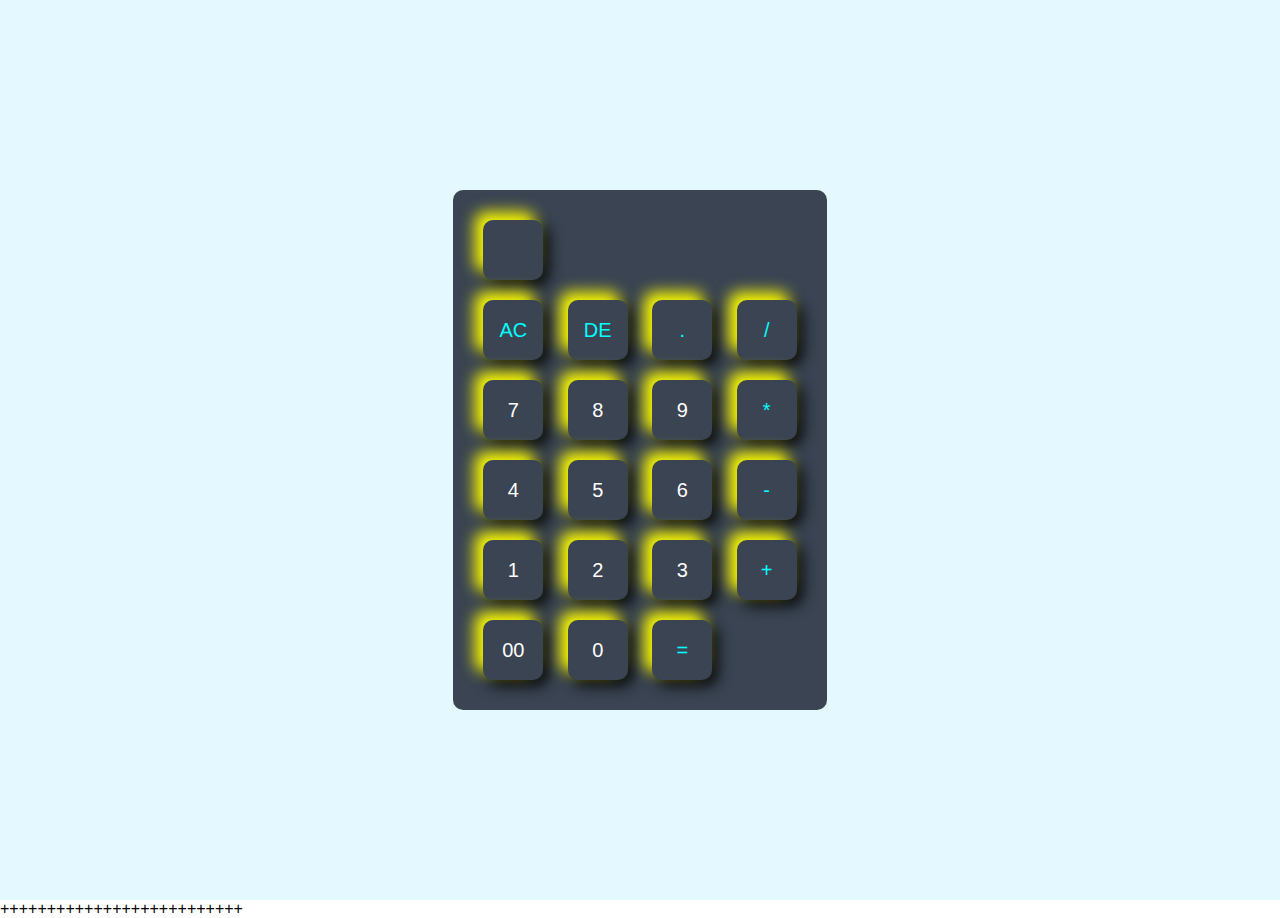
<file: internship project/basic calculator/index.html>
<!DOCTYPE html>
<html lang="en">
<head>
    <meta charset="UTF-8">
    <meta name="viewport" content="width=device-width, initial-scale=1.0">
    <title>Basic calculator</title>
    <link rel="stylesheet" href="style.css">
</head>
<body>
    <div class="container">
        <div class="calculator">
            <form>
                <div class="display">
                    <input type="text" name="display">
                </div>
                <div>
                    <input type="button" value="AC" onclick="display.value =''" class="operator">
                    <input type="button" value="DE" onclick="display.value = display.value.toString().slice(0,-1)"class="operator">
                    <input type="button" value="."  onclick="display.value +='.'" class="operator">
                    <input type="button" value="/"  onclick="display.value +='/'"class="operator">
                </div>
                <div>
                    <input type="button" value="7" onclick="display.value +='7'">
                    <input type="button" value="8" onclick="display.value +='8'">
                    <input type="button" value="9" onclick="display.value +='9'">
                    <input type="button" value="*" onclick="display.value +='*'"class="operator">
                </div>
                <div>
                    <input type="button" value="4" onclick="display.value +='4'">
                    <input type="button" value="5" onclick="display.value +='5'">
                    <input type="button" value="6" onclick="display.value +='6'">
                    <input type="button" value="-" onclick="display.value +='-'"class="operator">
                </div>
                <div>
                    <input type="button" value="1" onclick="display.value +='1'">
                    <input type="button" value="2" onclick="display.value +='2'">
                    <input type="button" value="3" onclick="display.value +='3'">
                    <input type="button" value="+" onclick="display.value +='+'"class="operator">
                </div>
                <div>
                    <input type="button" value="00" onclick="display.value +='00'">
                    <input type="button" value="0" onclick="display.value +='0'">
                    <input type="button" value="=" onclick="display.value=eval(display.value)" class="equal operator">
                
                </div>
            </form>
        </div>
    </div>
    <script src="script.js"></script>++++++++++++++++++++++++++
    
</body>
</html>
</file>
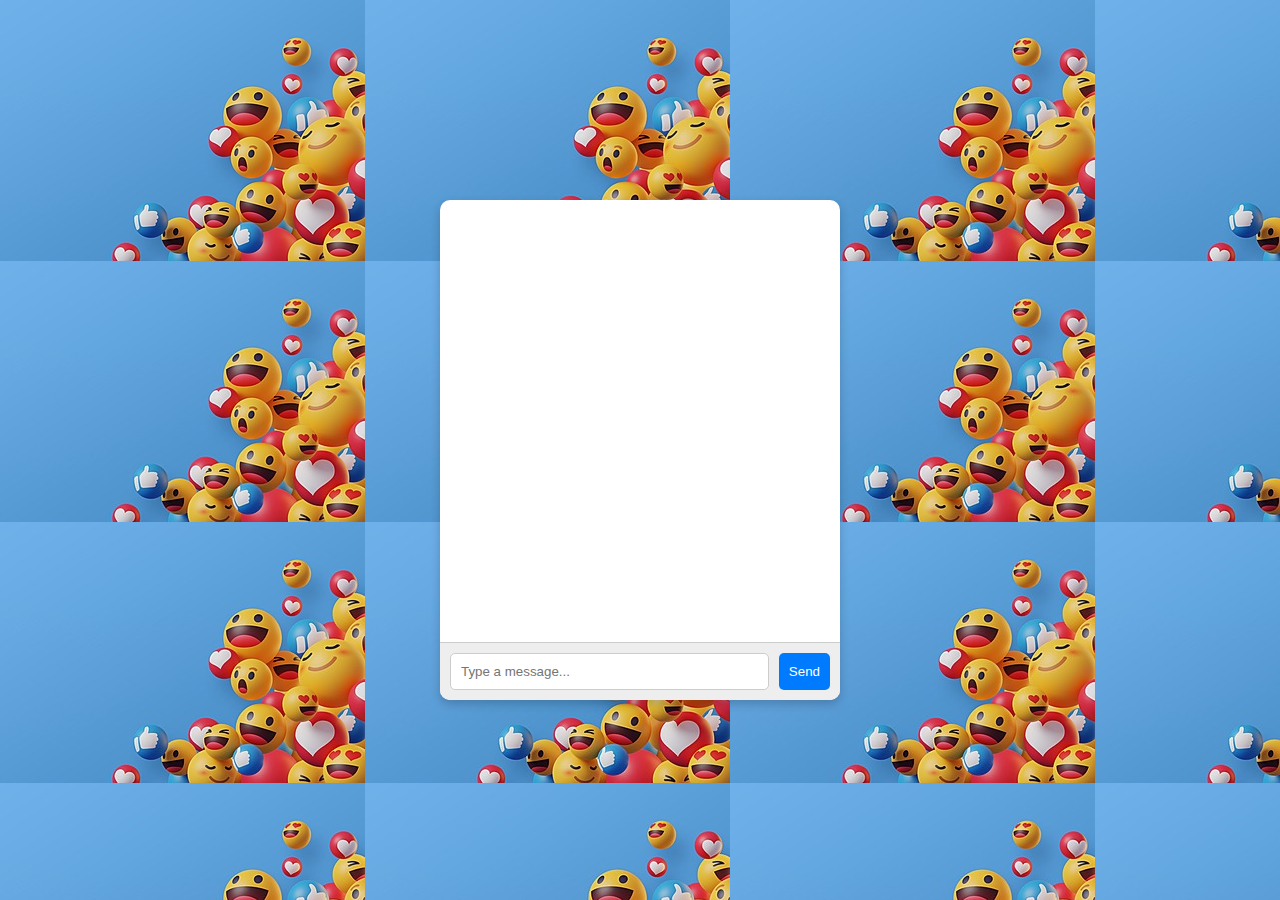
<file: internship project/chat app/index.html>
<!DOCTYPE html>
<html lang="en">
<head>
  <meta charset="UTF-8">
  <meta name="viewport" content="width=device-width, initial-scale=1.0">
  <title>Chat App</title>
  <link rel="stylesheet" href="styles.css">
</head>
<body>
  <div id="chat-app">
    <div id="chat-window">
      <div id="messages"></div>
    </div>
    <div id="chat-input">
      <input type="text" id="message-input" placeholder="Type a message..." />
      <button id="send-button">Send</button>
    </div>
  </div>
  <script src="script.js"></script>
</body>
</html>
</file>
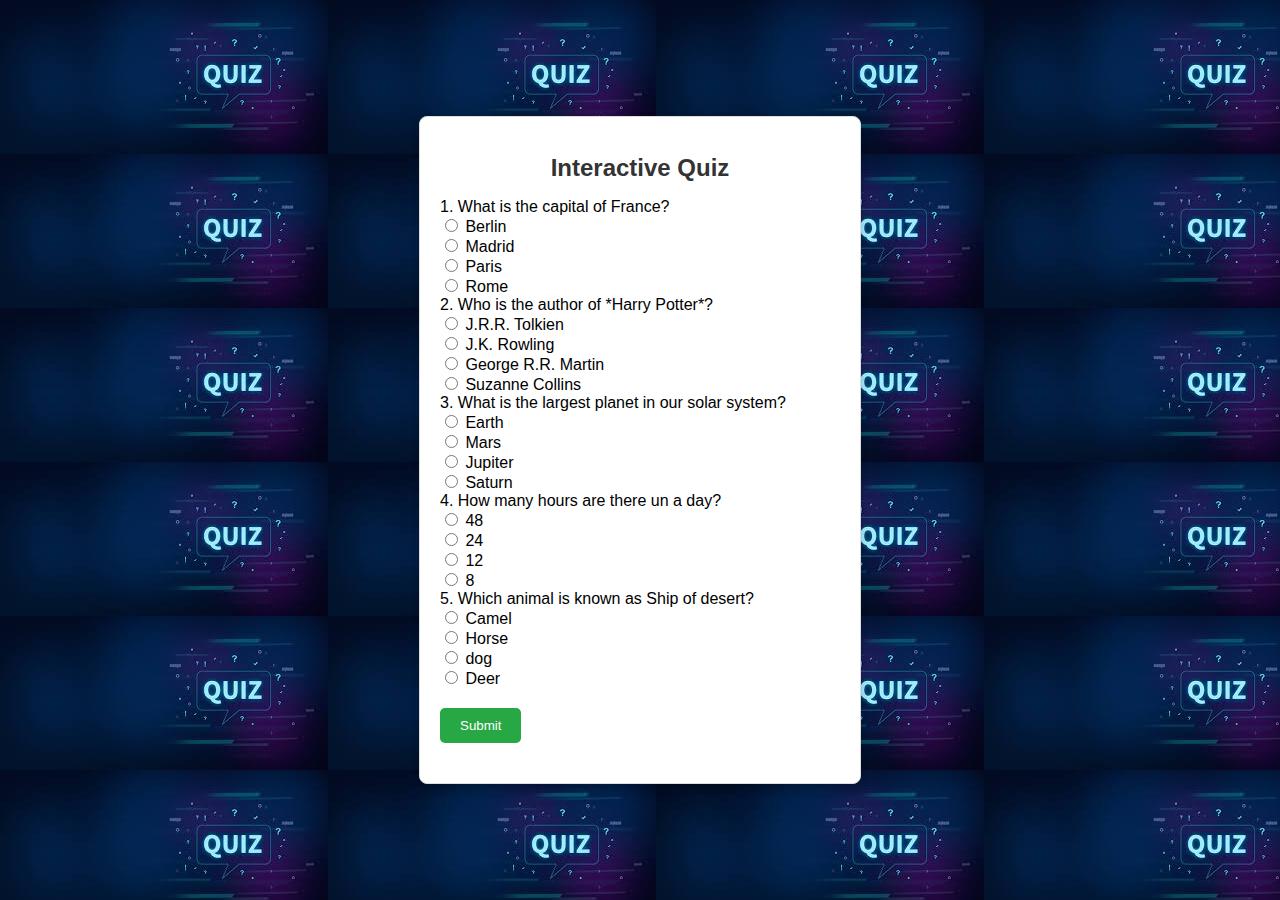
<file: internship project/Interactive quiz/index.html>
<!DOCTYPE html>
<html lang="en">
<head>
  <meta charset="UTF-8">
  <meta name="viewport" content="width=device-width, initial-scale=1.0">
  <title>Interactive Quiz</title>
  <link rel="stylesheet" href="styles.css">
</head>
<body>
  <div class="quiz-container">
    <h1>Interactive Quiz</h1>
    <div id="quiz">
      <!-- Questions will be dynamically inserted here -->
    </div>
    <button id="submit">Submit</button>
    <div id="result"></div>
  </div>
  <script src="script.js"></script>
</body>
</html>
</file>
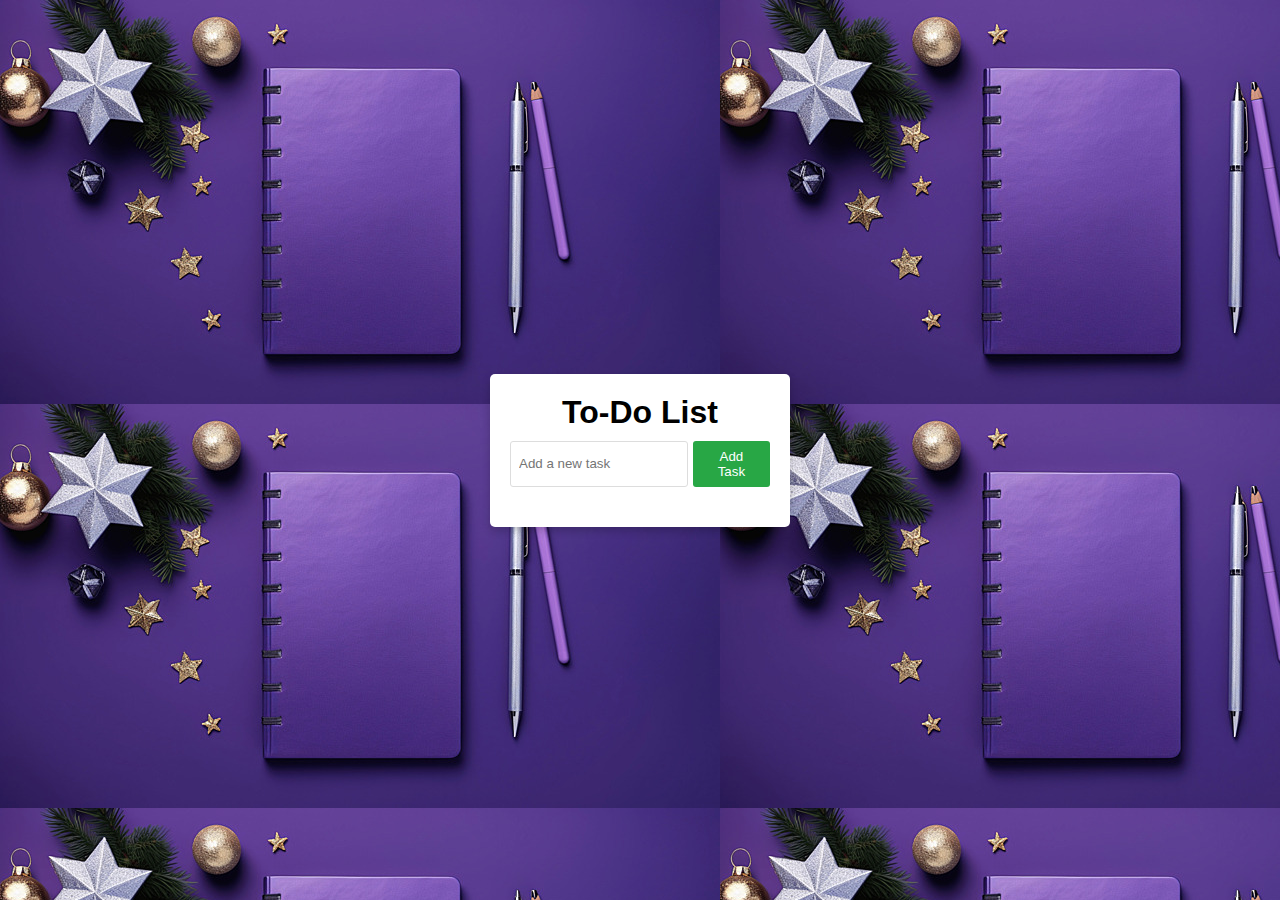
<file: internship project/todo list 2/todo list2/index.html>
<!DOCTYPE html>
<html lang="en">
<head>
    <meta charset="UTF-8">
    <meta name="viewport" content="width=device-width, initial-scale=1.0">
    <title>To-Do List</title>
    <link rel="stylesheet" href="styles.css">
</head>
<body>
    <div class="todo-container">
        <h1>To-Do List</h1>
        <form id="todo-form">
            <input type="text" id="todo-input" placeholder="Add a new task" required>
            <button type="submit">Add Task</button>
        </form>
        <ul id="todo-list"></ul>
    </div>
    <script src="script.js"></script>
</body>
</html>
</file>
<file: internship project/basic calculator/style.css>
*{
    margin:0;
    padding:0;
    font-family: 'poppins',sans-serif;
    box-sizing:border-box;
}

.container{
    width:100%;
    height:100vh;
    background: #e3f9ff;
    display: flex;
    align-items: center;
    justify-content: center;
}
.calculator{
    background: #3a4452;
    padding:20px;
    border-radius: 10px;
}
.calculator form input{
    border:0;
    outline:0;
    width:60px;
    height:60px;
    border-radius: 10px;
    box-shadow: -8px -8px 15px rgba(255,255,0.1),5px 5px 15px rgba(0,0,0.2);
    background: transparent;
    font-size: 20px;
    color: #fff;
    cursor: pointer;
    margin: 10px;

}
form.display{
    display: flex;
    justify-content: flex-end;
    margin: 20px 0;
}
form.display input{
    text-align: right;
    flex:1;
    font-size: 45px;
    box-shadow: none;

}
form.input.equal{
    width: 145px;
}
form input.operator{
    color:aqua;

}
</file>
<file: internship project/chat app/styles.css>
/* styles.css */

body {
    font-family: Arial, sans-serif;
    margin: 0;
    padding: 0;
    display: flex;
    justify-content: center;
    align-items: center;
    height: 100vh;
    background-color: #f0f0f0;
    background-image: url(bk.jpg);
  }
  
  #chat-app {
    width: 90%;
    max-width: 400px;
    height: 500px;
    background: white;
    border-radius: 10px;
    box-shadow: 0 4px 10px rgba(0, 0, 0, 0.2);
    display: flex;
    flex-direction: column;
    overflow: hidden;
  }
  
  #chat-window {
    flex: 1;
    padding: 10px;
    overflow-y: auto;
    border-bottom: 1px solid #ccc;
  }
  
  #messages {
    display: flex;
    flex-direction: column;
  }
  
  .message {
    margin: 5px 0;
    padding: 10px;
    border-radius: 8px;
    max-width: 70%;
  }
  
  .message.sent {
    background-color: #daf8cb;
    align-self: flex-end;
  }
  
  .message.received {
    background-color: #f1f0f0;
    align-self: flex-start;
  }
  
  #chat-input {
    display: flex;
    padding: 10px;
    background-color: #eee;
  }
  
  #message-input {
    flex: 1;
    padding: 10px;
    border: 1px solid #ccc;
    border-radius: 5px;
  }
  
  #send-button {
    margin-left: 10px;
    padding: 10px;
    background-color: #007bff;
    color: white;
    border: none;
    border-radius: 5px;
    cursor: pointer;
  }
  
  #send-button:hover {
    background-color: #0056b3;
  }
</file>
<file: internship project/Interactive quiz/styles.css>
body {
    font-family: Arial, sans-serif;
    margin: 0;
    padding: 0;
    background-color: #f9f9f9;
    display: flex;
    justify-content: center;
    align-items: center;
    height: 100vh;
    background-image: url(images.jpg);
  }
  
  .quiz-container {
    background-color: #ffffff;
    border: 1px solid #ddd;
    border-radius: 8px;
    box-shadow: 0 4px 8px rgba(0, 0, 0, 0.2);
    padding: 20px;
    width: 400px;
  }
  
  h1 {
    font-size: 24px;
    text-align: center;
    color: #333;
  }
  
  #quiz {
    margin-bottom: 20px;
  }
  
  button {
    background-color: #28a745;
    color: #fff;
    border: none;
    padding: 10px 20px;
    border-radius: 5px;
    cursor: pointer;
  }
  
  button:hover {
    background-color: #218838;
  }
  
  #result {
    margin-top: 20px;
    font-size: 18px;
    text-align: center;
    color: #333;
  }
</file>
<file: internship project/todo list 2/todo list2/styles.css>
* {
    margin: 0;
    padding: 0;
    box-sizing: border-box;
    font-family: Arial, sans-serif;
}

body {
    display: flex;
    justify-content: center;
    align-items: center;
    height: 100vh;
    background-color: #f4f4f4;
    background-image: url(image.jpg);
}

.todo-container {
    background-color: #fff;
    padding: 20px;
    border-radius: 5px;
    width: 300px;
    box-shadow: 0 4px 8px rgba(0, 0, 0, 0.2);
    text-align: center;
}

h1 {
    margin-bottom: 10px;
}

form {
    display: flex;
    gap: 5px;
}

input[type="text"] {
    width: 70%;
    padding: 8px;
    border: 1px solid #ddd;
    border-radius: 3px;
}

button {
    padding: 8px 12px;
    background-color: #28a745;
    color: white;
    border: none;
    border-radius: 3px;
    cursor: pointer;
    transition: background-color 0.3s;
}

button:hover {
    background-color: #218838;
}

ul {
    list-style-type: none;
    margin-top: 20px;
}

li {
    display: flex;
    justify-content: space-between;
    padding: 8px;
    border: 1px solid #ddd;
    border-radius: 3px;
    margin-bottom: 8px;
}

li.completed {
    text-decoration: line-through;
    color: #6c757d;
}

.complete-btn, .delete-btn {
    background: none;
    border: none;
    cursor: pointer;
    color: #007bff;
    font-size: 16px;
}

.complete-btn:hover {
    color: #0056b3;
}

.delete-btn {
    color: #dc3545;
}

.delete-btn:hover {
    color: #c82333;
}
</file>
